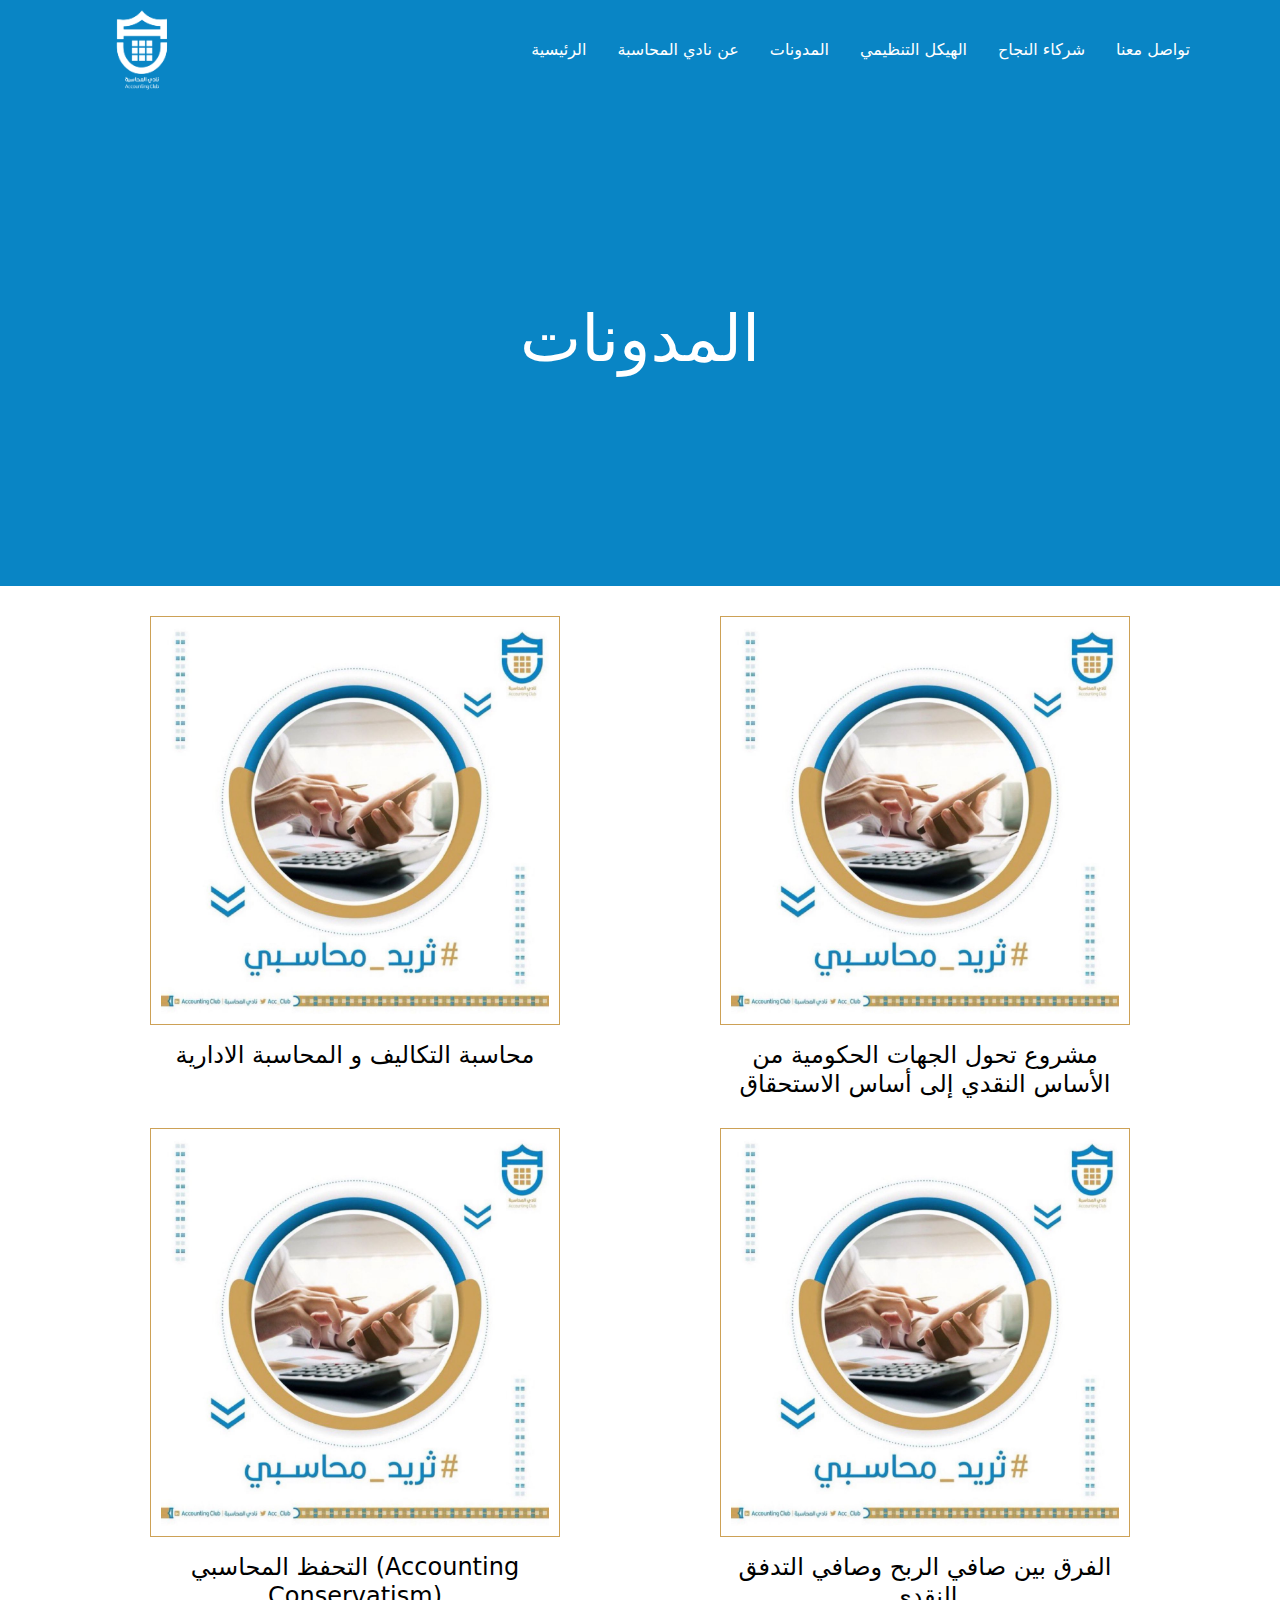
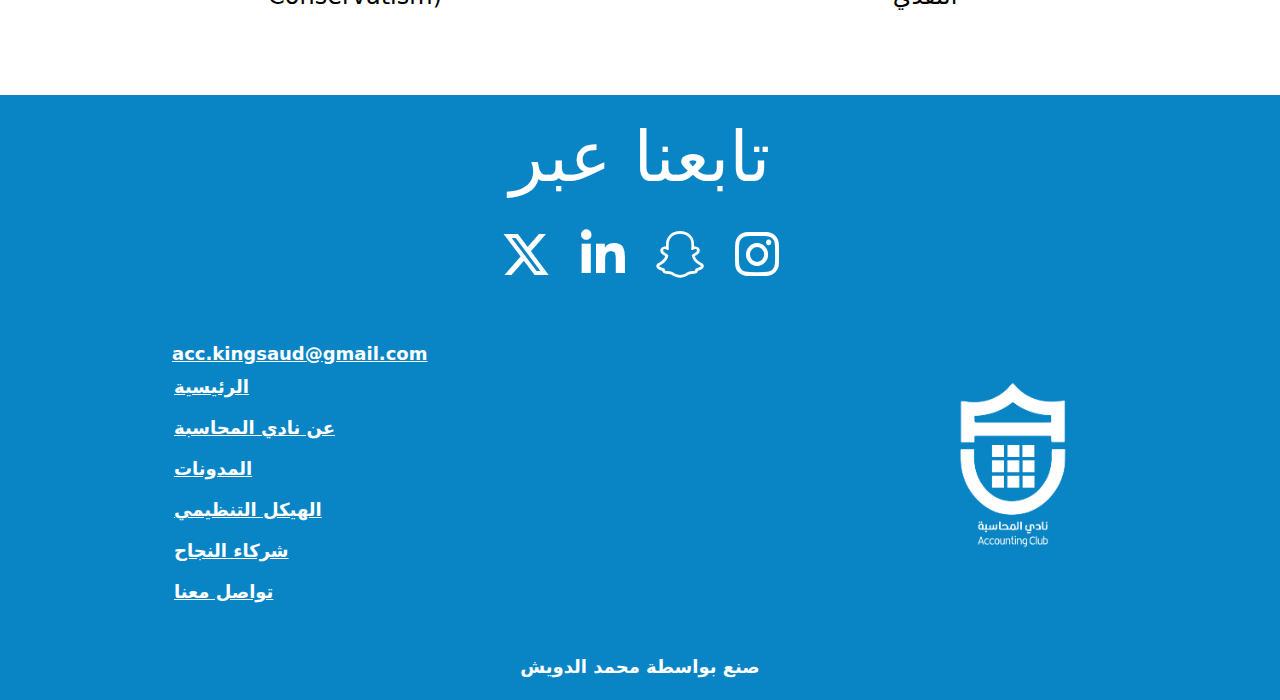
<file: accounting-source-file/blog.html>
<!DOCTYPE html>
<html lang="ar">
<head>
    <meta charset="UTF-8">
    <meta name="viewport" content="width=device-width, initial-scale=1.0">
    <title>نادي المحاسبة | جامعه الملك سعود</title>


    <!-- Bootstrap 5.3 CDN Links -->
    <link href="https://cdn.jsdelivr.net/npm/bootstrap@5.3.3/dist/css/bootstrap.min.css" rel="stylesheet" integrity="sha384-QWTKZyjpPEjISv5WaRU9OFeRpok6YctnYmDr5pNlyT2bRjXh0JMhjY6hW+ALEwIH" crossorigin="anonymous">
    <script src="https://cdn.jsdelivr.net/npm/@popperjs/core@2.11.8/dist/umd/popper.min.js" integrity="sha384-I7E8VVD/ismYTF4hNIPjVp/Zjvgyol6VFvRkX/vR+Vc4jQkC+hVqc2pM8ODewa9r" crossorigin="anonymous"></script>
    <script src="https://cdn.jsdelivr.net/npm/bootstrap@5.3.3/dist/js/bootstrap.min.js" integrity="sha384-0pUGZvbkm6XF6gxjEnlmuGrJXVbNuzT9qBBavbLwCsOGabYfZo0T0to5eqruptLy" crossorigin="anonymous"></script>


    <!-- CSS Stylesheet linking -->
    <link href="style.css" type="text/css" rel="stylesheet">

    <!-- Favicon -->
    <link rel="icon" type="images/webp" href="images/favicon.jpg">

    <!-- Fontawesome -->
    <link rel="stylesheet" href="https://cdnjs.cloudflare.com/ajax/libs/font-awesome/6.5.2/css/all.min.css">
</head>
<body>
<!-- navbar -->
<nav class="navbar navbar-expand-lg">
    <div class="container">
        <a class="navbar-brand" href="index.html"><img src="images/logo.png" class="img-fluid" alt="logo"></a>
        <button class="navbar-toggler" type="button" data-bs-toggle="collapse" data-bs-target="#navbarSupportedContent" aria-controls="navbarSupportedContent" aria-expanded="false" aria-label="Toggle navigation">
            <i class="fa fa-bars"></i>
        </button>
        <div class="collapse navbar-collapse" id="navbarSupportedContent">
            <ul class="navbar-nav mb-2 mb-lg-0">
                <li class="nav-item">
                    <a class="nav-link" href="index.html">الرئيسية</a>
                </li>
                <li class="nav-item">
                    <a class="nav-link" href="index.html#about">عن نادي المحاسبة</a>
                </li>
                <li class="nav-item">
                    <a class="nav-link" href="blog.html">المدونات</a>
                </li>
                <li class="nav-item">
                    <a class="nav-link" href="index.html#team">الهيكل التنظيمي</a>
                </li>
                <li class="nav-item">
                    <a class="nav-link" href="index.html#partners">شركاء النجاح</a>
                </li>
                <li class="nav-item">
                    <a class="nav-link" href="index.html#contact">تواصل معنا</a>
                </li>
            </ul>
        </div>
    </div>
</nav>

<!-- hero section -->
<main class="hero-blog">
    <div class="container">
        <div class="main-content">
            <h1 class="blog-heading">المدونات</h1>
        </div>
        <div style="clear: both"></div>
    </div>
</main>

<!-- Blog Section -->
<section class="blog-section">
    <div class="container">
        <div class="row">
            <div class="col-lg-6 col-md-6 col-sm-12">
                <a href="https://x.com/acc_club/status/1718942369100320925?s=46&t=T9YnbIOHDfBDEu3X0MDhKg" target="_blank">
                    <div class="blog-card">
                        <img src="images/blog.jpg" class="img-fluid" alt="logo">
                    </div>
                    <h4 class="pt-3">محاسبة التكاليف و المحاسبة الادارية</h4>
                </a>
            </div>
            <div class="col-lg-6 col-md-6 col-sm-12">
                <a href="https://x.com/acc_club/status/1618632742455095296?s=46&t=T9YnbIOHDfBDEu3X0MDhKg" target="_blank">
                    <div class="blog-card">
                        <img src="images/blog.jpg" class="img-fluid" alt="logo">
                    </div>
                    <h4 class="pt-3">مشروع تحول الجهات الحكومية من الأساس النقدي إلى أساس الاستحقاق</h4>
                </a>
            </div>
        </div>
        <div class="row">
            <div class="col-lg-6 col-md-6 col-sm-12">
                <a href="https://x.com/acc_club/status/1638243638986567687?s=46&t=T9YnbIOHDfBDEu3X0MDhKg" target="_blank">
                    <div class="blog-card">
                        <img src="images/blog.jpg" class="img-fluid" alt="logo">
                    </div>
                    <h4 class="pt-3">التحفظ المحاسبي (Accounting Conservatism)</h4>
                </a>
            </div>
            <div class="col-lg-6 col-md-6 col-sm-12">
                <a href="https://twitter.com/acc_club/status/1851634865134862632?s=48&t=-sCng2r4KN43RPGs-bE9Ug" target="_blank">
                    <div class="blog-card">
                        <img src="images/blog.jpg" class="img-fluid" alt="logo">
                    </div>
                    <h4 class="pt-3"> الفرق بين صافي الربح وصافي التدفق النقدي</h4>
                </a>
            </div>
        </div>
    </div>
</section>
<br>
<!-- footer -->
<footer class="footer">
    <div class="container">
        <div class="follow">
            <h2>تابعنا عبر</h2>
            <ul>
                <li><a href="https://x.com/acc_club?s=21" target="_blank"><i class="fa-brands fa-x-twitter"></i></a></li>
                <li><a href="https://www.linkedin.com/company/acc_club/" target="_blank"><i class="fa-brands fa-linkedin-in"></i></a></li>
                <li><a href="https://snapchat.com/t/OtZjmtdm" target="_blank"><i class="fa-brands fa-snapchat"></i></a></li>
                <li><a href="https://www.instagram.com/acc_club_ksu?igsh=Z3NjYTg1NjR5aGph" target="_blank"><i class="fa-brands fa-instagram"></i></a></li>
            </ul>
        </div>
        <div class="f-links-div">
            <div>
                <a href="mailto:acc.kingsaud@gmail.com" class="mail-link">acc.kingsaud@gmail.com</a>
                <ul>
                    <li><a href="index.html">الرئيسية</a></li>
                    <li><a href="index.html#about">عن نادي المحاسبة</a></li>
                    <li><a href="blog.html">المدونات</a></li>
                    <li><a href="index.html#team">الهيكل التنظيمي</a></li>
                    <li><a href="index.html#partners">شركاء النجاح</a></li>
                    <li><a href="index.html#contact">تواصل معنا</a></li>
                </ul>
            </div>
            <div>
                <img src="images/logo.png" class="img-fluid" alt="logo">
            </div>
        </div>
        <br>
        <div class="text-center">
            <a href="https://www.linkedin.com/in/mohammed-aldawish-239082263?utm_source=share&utm_campaign=share_via&utm_content=profile&utm_medium=ios_app" target="_blank" class="text-white text-center pt-5 copy">صنع بواسطة محمد الدويش</a>
        </div>
    </div>
</footer>

</body>
</html>
</file>
<file: accounting-source-file/style.css>
@font-face {
    src: url("font/Hanimation_Arabic_SemiBold.otf");
    font-family: "Hanimation_Arabic";
}
*{
    margin: 0;
    padding: 0;
    box-sizing: border-box;
}
html body{
    max-width: 100%;
    overflow-x: hidden;
}
html{
    scroll-behavior: smooth;
}
.navbar{
    background-color: #0985c5;
    height: 100px;
}
.navbar-brand img{
    width: 120px;
}
.navbar-nav{
    margin-left: auto;
    gap: 15px;
}
.nav-link{
    color: white;
}
.nav-link:hover{
    color: #cda156;
}
.hero{
    background-color: #0985c5;
    background-size: cover;
    background-repeat: no-repeat;
    padding-block: 120px;
}
.main-content{
   text-align: center;
    color: white;
}
.main-content h1{
    font-size: 65px;
}
.main-content p{
    font-size: 22px;
    padding-top: 10px;
}
.btn-1{
    background-color: white;
    padding: 12px 60px;
    border-radius: 50px;
    font-size: 20px;
    color: #0985c5;
}
.btn-1:hover{
    background-color: #cda156;
    color: white;
}
.activity{
    text-align: center;
    padding-block: 60px;
}
.activity h2{
    padding-bottom: 40px;
    color: #0985c5;
    font-weight: 600;
    font-size: 55px;
}
.activity h4{
    padding-top: 15px;
    font-size: 24px;
    color: #0985c5;
    font-weight: 400;
}
.activity img{
    width: 100%;
    height: 250px;
    object-fit: cover;
}
.who , .blog{
    margin-top: 40px;
}
.who h2{
    float: right;
    text-align: right;
    font-size: 55px;
    font-weight: 600;
    color: #0985c5;
    padding-right: 40px;
}
.who p{
    float: right;
    font-size: 22px;
    text-align: right;
    padding-top: 10px;
    padding-right: 40px;
}
.who img , .blog img{
    background-color: #0985c5;
}
.p-div{
    display: table;
    height: 100%;
}
.c-div{
    display: table-cell;
    vertical-align: middle;
}
.blog h2{
    float: right;
    text-align: right;
    font-size: 55px;
    font-weight: 600;
    color: #0985c5;
    padding-right: 40px;
}
.blog p{
    float: right;
    font-size: 22px;
    text-align: right;
    padding-top: 10px;
    padding-right: 40px;
    padding-bottom: 10px;
}
.btn-2{
    background-color: #0985c5;
    padding: 12px 60px;
    border-radius: 50px;
    font-size: 20px;
    color: white;
    float: right;
    margin-right: 40px;
}
.btn-2:hover{
    background-color: #cda156;
    color: white;
}
.team{
    padding-block: 60px;
}
.team h2{
    color: #0985c5;
    font-size: 55px;
}
.profile{
    margin-top: 60px;
    text-align: center;
}
.profile img{
    height: 300px;
    object-fit: cover;
    display: block;
    text-align: center;
    max-width: 70%;
    margin: 0 auto;
}
.profile a{
    color: #cda156;
    text-decoration: none;
}
.brands{
    padding-block: 60px;
    background-color: #0985c5;
}
.brands h2{
    color: white;
    font-size: 55px;
}
.brands img{
    margin-top: 60px;
    width: 100%;
    height: 200px;
    object-fit: cover;
}
.contact{
    padding-top: 60px;
}
.contact h2{
    color: #0985c5;
    font-size: 55px;
}
.contact-form{
    max-width: 55%;
    margin: 30px auto;
}
.input-field{
    background-color: #f1f1f1;
    padding: 15px;
    border-radius: 0;
    border: 0;
}
.input-field:focus{
    background-color: #F5F8FB;
    box-shadow: none;
}
.form-label{
    font-size: 22px;
}
.btn-submit{
    background-color: #0985c5;
    color: white;
    padding: 10px 40px;
    border-radius: 50px;
}
.btn-submit:hover{
    background-color: #cda156;
    color: white;
}
.footer{
    background-color: #0985c5;
    background-size: cover;
    background-repeat: no-repeat;
    margin-top: 60px;
    background-position: center;
    padding-bottom: 20px;
}
.follow{
    text-align: center;
    color: white;
    padding-top: 20px;
}
.follow h2{
    font-size: 70px;
}
.follow ul{
    list-style: none;
    display: flex;
    justify-content: center;
    gap: 30px;
    padding: 0;
    margin-top: 30px;
}
.follow ul li a i{
    font-size: 50px;
    color: white;
}
.mail-link{
    color: white;
    padding-left: 30px;
    font-size: 18px;
    font-weight: 600;
}
.f-links-div{
    display: flex;
    justify-content: space-between;
    padding-inline: 60px;
    margin-top: 60px;
}
.f-links-div ul{
    list-style: none;
    line-height: 40px;
}
.f-links-div ul li a{
    color: white;
    font-size: 18px;
    font-weight: 600;
}
.f-links-div img{
    width: 250px;
}
.copy{
    font-weight: 600;
    font-size: 18px;
    text-decoration: none;
}
.navbar-toggler{
    box-shadow: none !important;
    border: 0;
}
.fa-bars{
    color: white;
}
.slick-prev:before , .slick-next:before{
    color: #cda156 !important;
}

/* Blog */
.hero-blog{
    background-color: #0985c5;
    background-size: cover;
    background-repeat: no-repeat;
    padding-block: 200px;
}
.blog-card{
    text-align: center;
    margin-top: 30px;
}
.blog-card img{
    width: 75%;
    border: 1px solid #cda156;
    padding: 10px;
}
.blog-section a{
    text-decoration: none;
    color: black;
}
.blog-heading{
    width: 100% !important;
}
.blog-section h4{
    text-align: center;
    max-width: 70%;
    margin: 0 auto;
}

/* Responsive */
@media screen and (max-width: 767px) {
    html{
        max-width: 100%;
        overflow-x: hidden;
    }
    .navbar{
        height: auto;
    }
    .navbar-brand img{
        margin-top: -20px;
        margin-left: -20px;
    }
    .navbar-toggler{
        position: relative;
        top: -20px;
    }
    .hero{
        background-position: center;
        padding-top: 30px;
        padding-bottom: 50px;
        margin-top: -30px;
    }
    .main-content h1{
        font-size: 35px;
        width: 80%;
        float: right;
    }
    .main-content p{
        font-size: 18px;
        width: 80%;
        float: right;
    }
    .btn-1{
        padding: 10px 40px;
    }
    .activity{
        padding-block: 40px;
    }
    .activity h2{
        padding-bottom: 0;
        font-size: 35px;
    }
    .activity h4{
        font-size: 26px;
    }
    .activity img{
        height: 250px;
        object-fit: cover;
        margin-top: 40px;
    }
    .or-1{
        order: 2;
    }
    .or-2{
        order: 1;
    }
    .who{
        margin-top: 0;
    }
    .who h2{
        font-size: 35px;
        padding-right: 0;
    }
    .who p{
        float: right;
        font-size: 18px;
        padding-right: 0;
    }
    .blog h2{
        font-size: 35px;
        padding-right: 0;
    }
    .blog p{
        float: right;
        font-size: 18px;
        padding-right: 0;
        padding-bottom: 10px;
    }
    .btn-2{
        padding: 10px 40px;
        margin-right: 0;
    }
    .or-1 img{
        margin-top: 20px;
    }
    .image-2{
        display: none;
    }
    .team h2 , .brands h2 , .contact h2, .follow h2{
        font-size: 35px;
    }
    .brands img{
        height: auto;
    }
    .contact{
        padding-block: 40px;
    }
    .contact-form{
        min-width: 100%;
    }
    .form-label{
        font-size: 18px;
    }
    .footer{
        margin-top: 0;
    }
    .follow ul li a i{
        font-size: 30px;
    }
    .f-links-div{
        padding-inline: 0;
        flex-direction: column-reverse;
        margin-top: 30px;
    }
    .f-links-div img{
        width: 120px;
    }
    .hero-blog{
        padding-top: 50px;
        padding-bottom: 100px;
    }
    .blog-section h4{
        font-size: 18px;
    }
}
@media (min-width: 768px) and (max-width: 991px) {
    html{
        max-width: 100%;
        overflow-x: hidden;
    }
    .navbar{
        height: auto;
    }
    .navbar-brand img{
        margin-top: -20px;
        margin-left: -20px;
    }
    .navbar-toggler{
        position: relative;
        top: -20px;
    }
    .hero{
        background-position: center;
        padding-top: 60px;
        padding-bottom: 100px;
        margin-top: -30px;
    }
    .main-content h1{
        font-size: 35px;
        width: 80%;
        float: right;
    }
    .main-content p{
        font-size: 18px;
        width: 80%;
        float: right;
    }
    .btn-1{
        padding: 10px 40px;
        float: right;
    }
    .activity{
        padding-block: 40px;
    }
    .activity h2{
        padding-bottom: 0;
        font-size: 35px;
    }
    .activity h4{
        font-size: 22px;
    }
    .activity img{
        height: 200px;
        object-fit: cover;
        margin-top: 40px;
    }
    .who{
        margin-top: 0;
    }
    .who h2{
        font-size: 35px;
        padding-right: 0;
    }
    .who p{
        float: right;
        font-size: 18px;
        padding-right: 0;
    }
    .blog h2{
        font-size: 35px;
        padding-right: 0;
    }
    .blog p{
        float: right;
        font-size: 18px;
        padding-right: 0;
        padding-bottom: 10px;
    }
    .btn-2{
        padding: 10px 40px;
        margin-right: 0;
    }
    .team h2 , .brands h2 , .contact h2, .follow h2{
        font-size: 35px;
    }
    .brands img{
        height: auto;
    }
    .contact{
        padding-block: 40px;
    }
    .contact-form{
        min-width: 100%;
    }
    .form-label{
        font-size: 18px;
    }
    .footer{
        margin-top: 0;
    }
    .follow ul li a i{
        font-size: 50px;
    }
    .f-links-div{
        padding-inline: 0;
        flex-direction: column-reverse;
        margin-top: 30px;
    }
    .f-links-div img{
        width: 120px;
    }
    .hero-blog{
        padding-block: 100px;
    }
}

@media (min-width: 992px) and (max-width: 1199px) {
    .main-content h1{
        width: 55%;
        float: right;
    }
    .main-content p{
        float: right;
    }
    .brands img{
        height: auto;
    }
}
</file>
